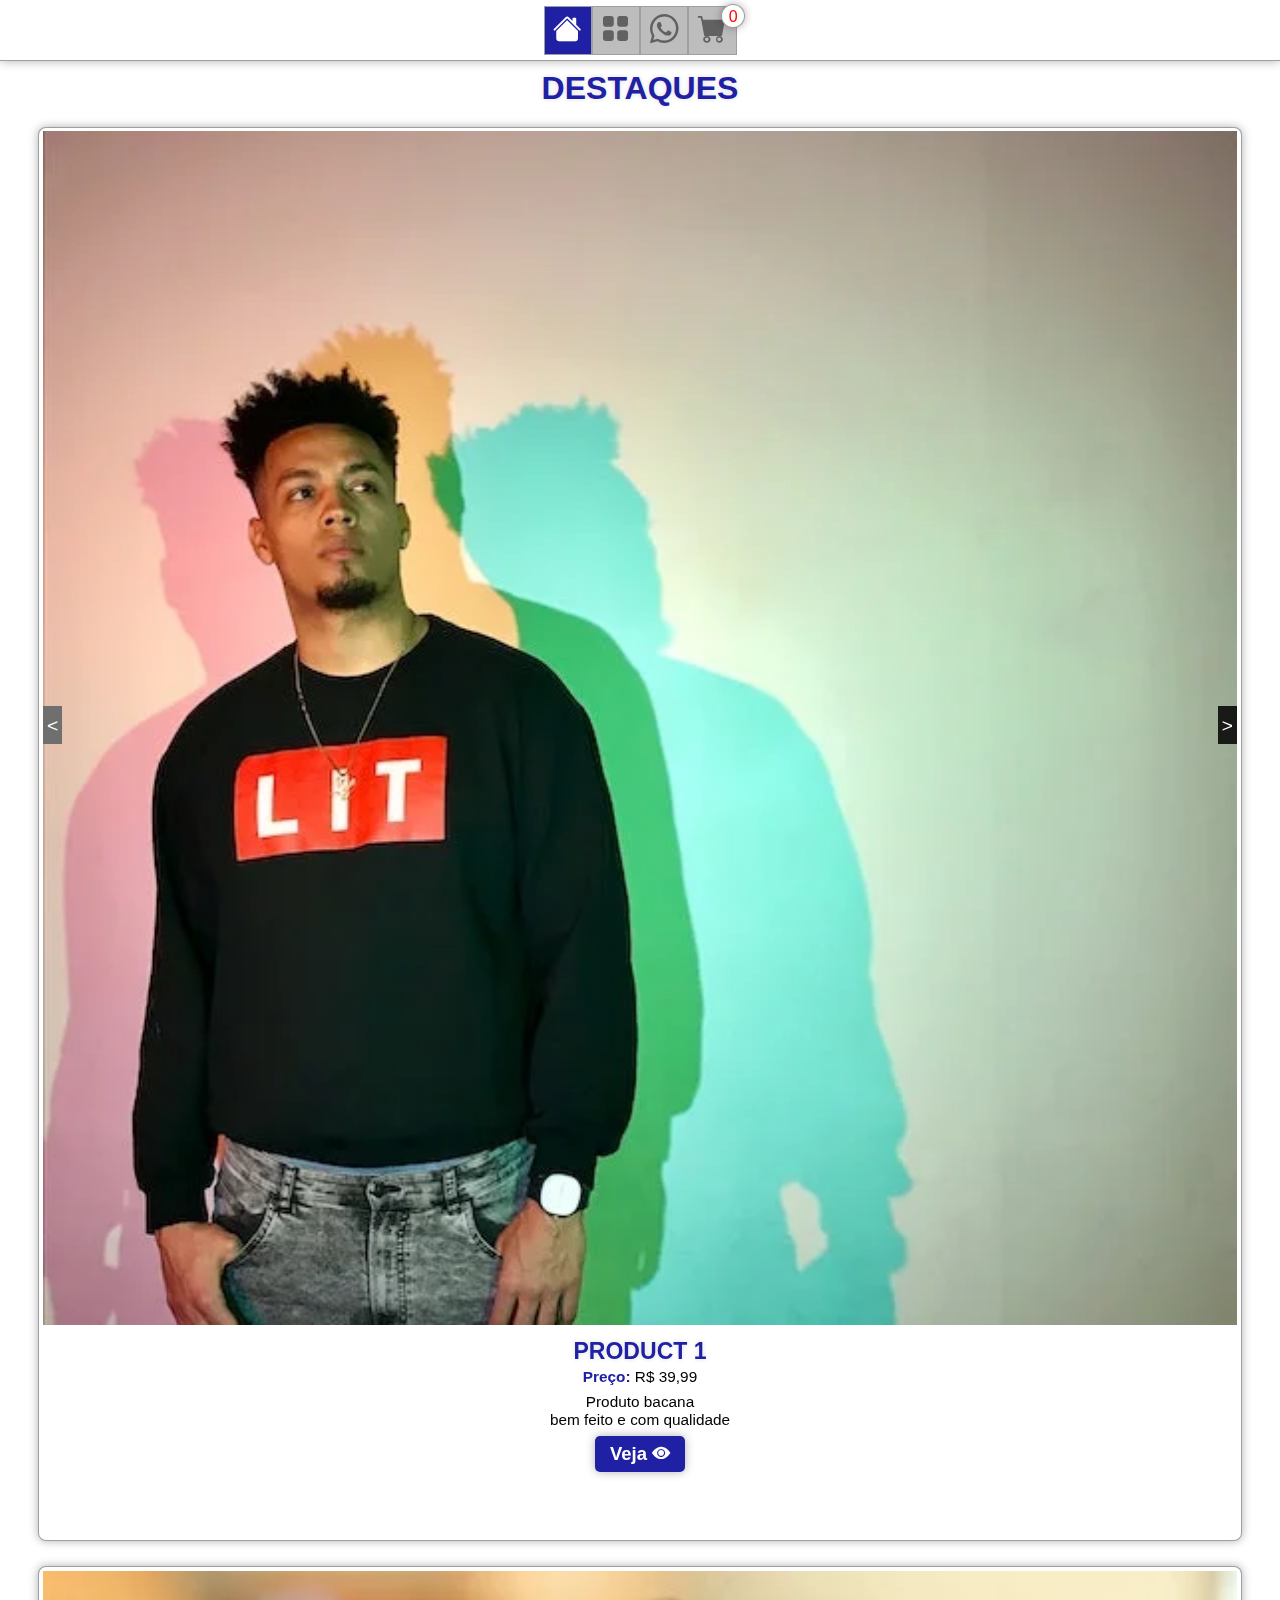
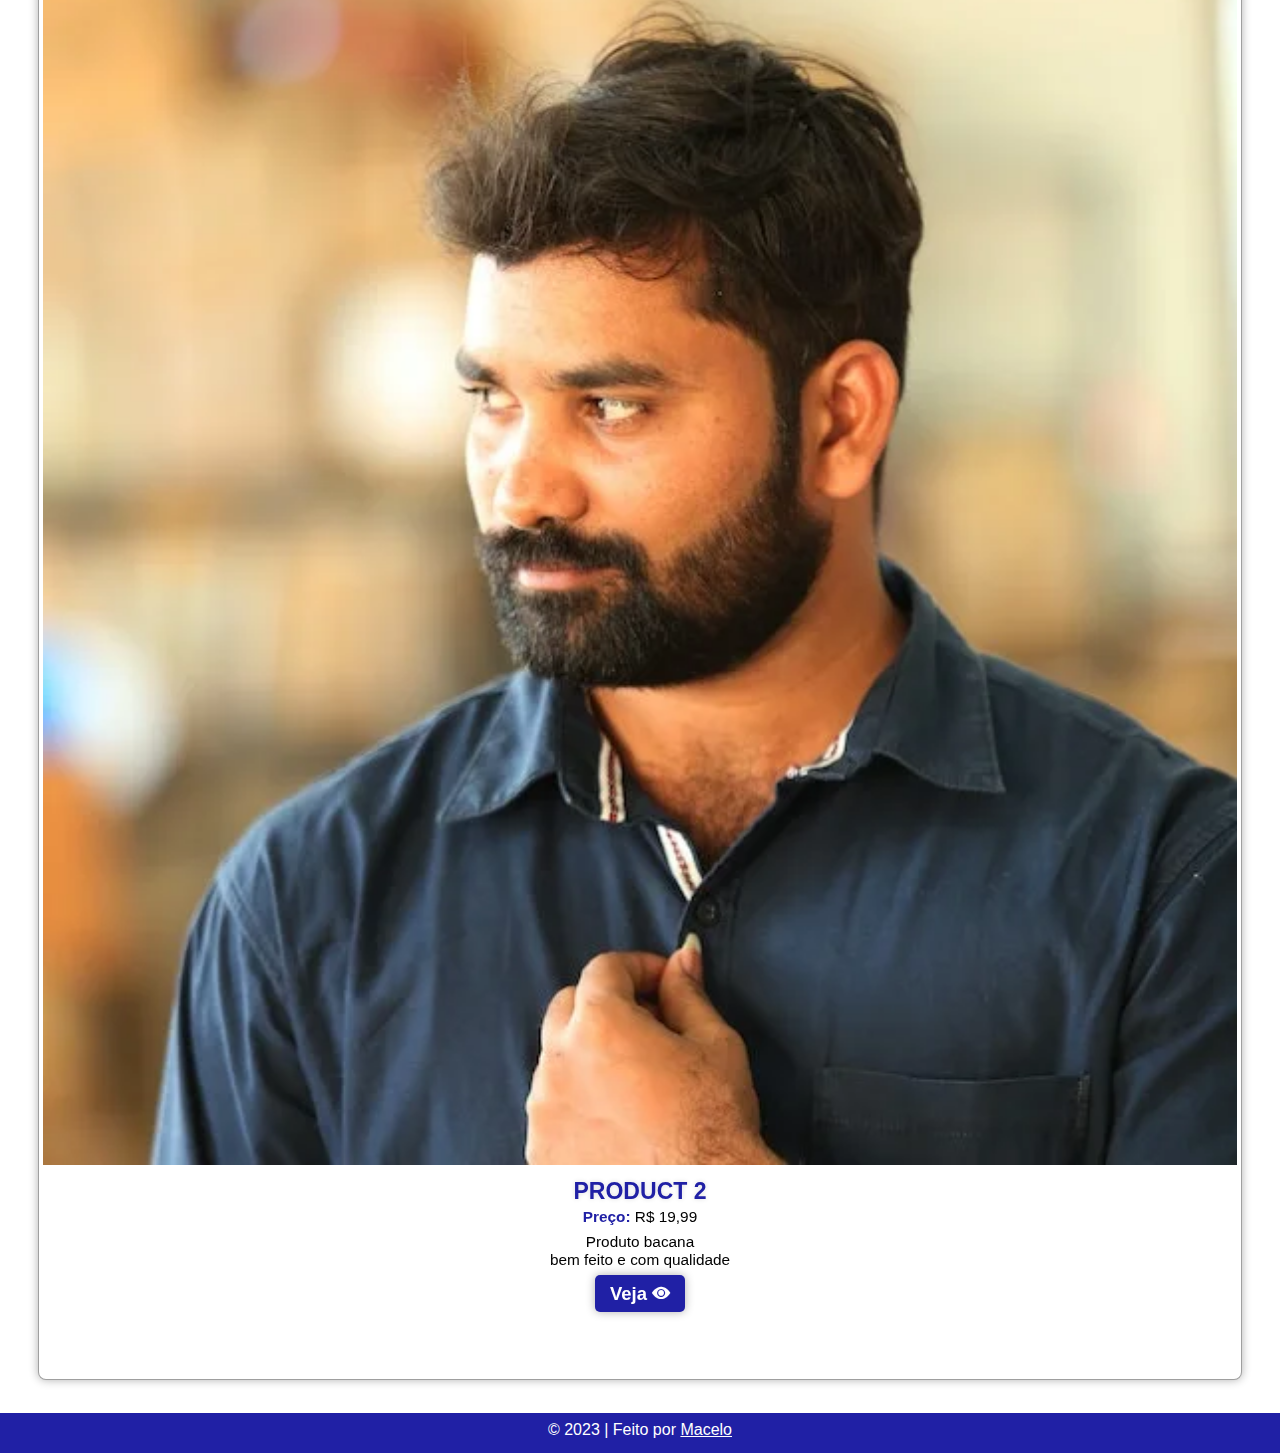
<file: index.html>
<!DOCTYPE html>
<html lang="pt-br">

<head>
    <meta charset="UTF-8">
    <title>Catalógo incrível</title>
    <link rel="stylesheet" href="src/assets/css/style.css">
    <script src="src/assets/js/index.js" type="module" defer></script>
    <link rel="stylesheet" href="https://cdn.jsdelivr.net/npm/bootstrap-icons@1.10.3/font/bootstrap-icons.css">

    <!-- SEO -->
<meta name="description" content="Catálogo de produtos">
<meta name="author" content="Marcelo">
<meta name="keywords" content=""/>

<link rel="alternate" href="" hreflang="pt-br" />
<meta name="robots" content="index, follow">

<meta name="viewport" content="width=device-width, initial-scale=1, maximum-scale=1">
<meta property="og:url" content="https://marcelo-site.github.io/flip/" />
<meta property="og:title" content="Catalogo incrível" />
<meta property="og:image" content="https://marcelo-site.github.io/flip/src/assets/img/logo.png"/>
<meta property="og:description" content="catálogo para apresentação e vendas de produtos." />
<meta name="theme-color" content="#fe2813">

<meta property="business:contact_data:country_name" content="Brasil" />
<meta property="business:contact_data:website" content="https://marcelo-site.github.io/flip/" />
<meta property="business:contact_data:region" content="PE" />
<!-- <meta property="business:contact_data:email" content="EMAIL" />
<meta property="business:contact_data:phone_number" content="TEL" /> -->

<meta name="twitter:card" content="summary" />
<meta name="twitter:description" content="DESCRIÇÃO"/>
<meta name="twitter:title" content="Catalogo de produtos" />
<meta name="twitter:image" content="https://marcelo-site.github.io/flip/src/assets/img/logo.png" />

<meta name="geo.placename" content="Pernambuco" />
<meta name="geo.region" content="BR" />
<meta name="description" content="Página para apresentação de produtos" />
<link rel="canonical" href="https://marcelo-site.github.io/flip/" />

<meta property="og:type" content="website" />
<meta property="og:locale" content="pt_BR" />
<meta name="format-detection" content="telephone=no">
<!-- SEO -->
</head>

<header class="fixed">
    <nav>
        <ul>
            <li>
                <a class="" href="#"><i class="bi bi-house-fill current"></i></a>
            </li>
            <li>
                <a href="#"><i class="bi bi-grid-fill"></i></a>
            </li>
            <li>
                <a class="" target="_blank"
                    href="https://api.whatsapp.com/send?phone=5581991869812&text=Ol%C3%A1,%20tenho%20interesse%20em%20seus%20produtos."><i
                        class="bi bi-whatsapp"></i></a>
            </li>
            <li>
                <a class="" id="cart" href="src/pages/cart.html"><span style="position: relative;"><i
                            class="bi bi-cart-fill"></i>
                        <span id="cart-qty">0</span></span></a>
            </li>
        </ul>
    </nav>
</header>

<body>
    <main>
        <div id="msg"></div>
        <h1>Destaques</h1>
        <div class="container">
            <div class="flip">
                <div class="front">
                    <div class="container-img">
                        <span class="left" style="background-color: #706f6f;"> &lt; </span>
                        <img src="src/assets/img/1689205716989-pexels-ficky-2364618.webp" alt="">
                        <img style="display: none;" src="src/assets/img/1689284591972-pexels-andrea-piacquadio-845434.webp" alt="">
                        <img style="display: none;" src="src/assets/img/1689205929024-pexels-bruna-finelli-15550125.webp" alt="">
                        <span class="right"> &gt; </span>
                    </div>
                    <div class="info">
                        <h2>Product 1</h2>
                        <p><span class="bold price">Preço:</span> R$ 39,99</p>
                        <div class="desc">
                            <p>Produto bacana</p>
                            <p>bem feito e com qualidade</p>
                        </div>
                        <button class="btn">Veja <i class="bi bi-eye-fill"></i></button>
                    </div>
                </div>
                <div class="verso">
                    <div class="virate"><button class="btn">Desvirar</button></div>
                    <div class="verso-products">
                        <div>
                            <form>
                                <input type="hidden" name="price" value="39.99">
                                <div>
                                    <img name="img" src="src/assets/img/1689205752812-pexels-devesh-pandey-2958620.webp"
                                        alt="">
                                </div>
                                <div class="info">
                                    <h2>Cor 1</h2>
                                    <p>Ref: #000</p>
                                    <div class="container-size">
                                        <p>Tamanhos: </p>
                                        <div class="sizes">
                                            <label for="p-cor1-product1">P</label>
                                            <input type="radio" name="size" id="p-cor1-product1" value="p">
                                            <label for="m-cor1-product1">M</label>
                                            <input type="radio" name="size" id="m-cor1-product1" value="m">
                                            <label for="g-cor1-product1">G</label>
                                            <input type="radio" name="size" id="g-cor1-product1" value="g">
                                        </div>
                                    </div>
                                    <div class="quant">
                                        <label for="">Quantidade:</label>
                                        <input type="number" name="qty" required id="">
                                    </div>
                                    <input class="btn" type="submit" value="Escolher">
                                </div>
                            </form>
                        </div>
                        <div>
                            <form>
                                <input type="hidden" name="price" value="39.99">
                                <div>
                                    <img name="img"
                                        src="src/assets/img/1689205896097-pexels-anastasiya-gepp-1462637.webp" alt="">
                                </div>
                                <div class="info">
                                    <h2>Cor 2</h2>
                                    <p>Ref: #000</p>
                                    <div class="container-size">
                                        <p>Tamanhos: </p>
                                        <div class="sizes">
                                            <label for="p-cor2-product1">P</label>
                                            <input type="radio" name="size" id="p-cor2-product1" value="p">
                                            <label for="m-cor2-product1">M</label>
                                            <input type="radio" name="size" id="m-cor2-product1" value="m">
                                            <label for="g-cor2-product1">G</label>
                                            <input type="radio" name="size" id="g-cor2-product1" value="g">
                                        </div>
                                    </div>
                                    <div class="quant">
                                        <label for="">Quantidade:</label>
                                        <input type="number" name="qty" required id="">
                                    </div>
                                    <input class="btn" type="submit" value="Escolher">
                                </div>
                            </form>
                        </div>
                        <div>
                            <form>
                                <input type="hidden" name="price" value="39.99">
                                <div>
                                    <img name="img"
                                        src="src/assets/img/1689205971882-pexels-ingrid-santana-1878687.webp" alt="">
                                </div>
                                <div class="info">
                                    <h2>Cor 3</h2>
                                    <p>Ref: #000</p>
                                    <div class="container-size">
                                        <p>Tamanhos: </p>
                                        <div class="sizes">
                                            <label for="p-cor3-product1">P</label>
                                            <input type="radio" name="size" id="p-cor3-product1" value="p">
                                            <label for="m-cor3-product1">M</label>
                                            <input type="radio" name="size" id="m-cor3-product1" value="m">
                                            <label for="g-cor3-product1">G</label>
                                            <input type="radio" name="size" id="g-cor3-product1" value="g">
                                        </div>
                                    </div>

                                    <div class="quant">
                                        <label for="">Quantidade:</label>
                                        <input type="number" name="qty" required id="">
                                    </div>
                                    <input class="btn" type="submit" value="Escolher">
                                </div>
                            </form>
                        </div>
                        <div>
                            <form>
                                <input type="hidden" name="price" value="39.99">
                                <div>
                                    <img name="img" src="src/assets/img/1689206156244-pexels-alisson-souto-1759622.webp"
                                        alt="">
                                </div>
                                <div class="info">
                                    <h2>Cor 4</h2>
                                    <p>Ref: #000</p>
                                    <div class="container-size">
                                        <p>Tamanhos: </p>
                                        <div class="sizes">
                                            <label for="p-cor4-product1">P</label>
                                            <input type="radio" name="size" id="p-cor4-product1" value="p">
                                            <label for="m-cor4-product1">M</label>
                                            <input type="radio" name="size" id="m-cor4-product1" value="m">
                                            <label for="g-cor4-product1">G</label>
                                            <input type="radio" name="size" id="g-cor4-product1" value="g">
                                        </div>
                                    </div>

                                    <div class="quant">
                                        <label for="">Quantidade:</label>
                                        <input type="number" name="qty" required id="">
                                    </div>
                                    <input class="btn" type="submit" value="Escolher">
                                </div>
                            </form>
                        </div>
                    </div>
                    <div id="bulets-1" class="bulets">
                        <span>
                            <div style="background-color: blue;"></div>
                        </span>
                        <span>
                            <div></div>
                        </span>
                        <span>
                            <div></div>
                        </span>
                        <span>
                            <div></div>
                        </span>
                    </div>
                </div>
            </div>
        </div>

        <div class="container">
            <div class="flip">
                <div class="front">
                    <div class="container-img">
                        <span class="left" style="background-color: #706f6f; display: none;"> &lt; </span>
                        <img name="img" src="src/assets/img/1689206752315-pexels-ravi-k-9386392.webp" alt="">
                        <!-- <img style="display: none;" src="src/assets/img/1689284883132-pexels-spencer-selover-428340.webp" alt=""> -->
                        <span class="right" style="display: none;"> &gt; </span>
                    </div>
                    <div class="info">
                        <h2>Product 2</h2>
                        <p><span class="bold price">Preço:</span> R$ 19,99</p>
                        <div class="desc">
                            <p>Produto bacana</p>
                            <p>bem feito e com qualidade</p>
                        </div>
                        <button class="btn">Veja <i class="bi bi-eye-fill"></i></button>
                    </div>
                </div>
                <div class="verso">
                    <div class="virate"><button class="btn">Desvirar</button></div>
                    <div class="verso-products">
                        <div>
                            <form>
                                <input type="hidden" name="price" value="19.99">
                                <div>
                                    <img name="img" src="src/assets/img/1689205752812-pexels-devesh-pandey-2958620.webp"
                                        alt="">
                                </div>
                                <div class="info">
                                    <h2>Cor 1</h2>
                                    <p>Ref: #000</p>
                                    <div class="container-size">
                                        <p>Tamanhos: </p>
                                        <div class="sizes">
                                            <label for="p-cor1-product2">P</label>
                                            <input type="radio" name="size" id="p-cor1-product2" value="p">
                                            <label for="m-cor1-product2">M</label>
                                            <input type="radio" name="size" id="m-cor1-product2" value="m">
                                            <label for="g-cor1-product2">G</label>
                                            <input type="radio" name="size" id="g-cor1-product2" value="g">
                                        </div>
                                    </div>

                                    <div class="quant">
                                        <label for="">Quantidade:</label>
                                        <input type="number" name="qty" required id="">
                                    </div>
                                    <input class="btn" type="submit" value="Escolher">
                                </div>
                            </form>
                        </div>
                        <div>
                            <form>
                                <input type="hidden" name="price" value="19.99">
                                <div>
                                    <img name="img"
                                        src="src/assets/img/1689205896097-pexels-anastasiya-gepp-1462637.webp" alt="">
                                </div>
                                <div class="info">
                                    <h2>Cor 2</h2>
                                    <p>Ref: #000</p>
                                    <div class="container-size">
                                        <p>Tamanhos: </p>
                                        <div class="sizes">
                                            <label for="p-cor2-product2">P</label>
                                            <input type="radio" name="size" id="p-cor2-product2" value="p">
                                            <label for="m-cor2-product2">M</label>
                                            <input type="radio" name="size" id="m-cor2-product2" value="m">
                                            <label for="g-cor2-product2">G</label>
                                            <input type="radio" name="size" id="g-cor2-product2" value="g">
                                        </div>
                                    </div>

                                    <div class="quant">
                                        <label for="">Quantidade:</label>
                                        <input type="number" name="qty" required id="">
                                    </div>
                                    <input class="btn" type="submit" value="Escolher">
                                </div>
                            </form>
                        </div>
                        <div>
                            <form>
                                <input type="hidden" name="price" value="19.99">
                                <div>
                                    <img name="img"
                                        src="src/assets/img/1689205971882-pexels-ingrid-santana-1878687.webp" alt="">
                                </div>
                                <div class="info">
                                    <h2>Cor 3</h2>
                                    <p>Ref: #000</p>
                                    <div class="container-size">
                                        <p>Tamanhos: </p>
                                        <div class="sizes">
                                            <label for="p-cor3-product2">P</label>
                                            <input type="radio" name="size" id="p-cor3-product2" value="p">
                                            <label for="m-cor3-product2">M</label>
                                            <input type="radio" name="size" id="m-cor3-product2" value="m">
                                            <label for="g-cor3-product2">G</label>
                                            <input type="radio" name="size" id="g-cor3-product2" value="g">
                                        </div>
                                    </div>

                                    <div class="quant">
                                        <label for="">Quantidade:</label>
                                        <input type="number" name="qty" required id="">
                                    </div>
                                    <input class="btn" type="submit" value="Escolher">
                                </div>
                            </form>
                        </div>
                        <div>
                            <form>
                                <input type="hidden" name="price" value="19.99">
                                <div>
                                    <img name="img" src="src/assets/img/1689283171543-pexels-bm-capture-2232981.webp"
                                        alt="">
                                </div>
                                <div class="info">
                                    <h2>Cor 4</h2>
                                    <p>Ref: #000</p>
                                    <div class="container-size">
                                        <p>Tamanhos: </p>
                                        <div class="sizes">
                                            <label for="p-cor4-product2">P</label>
                                            <input type="radio" name="size" id="p-cor4-product2" value="p">
                                            <label for="m-cor4-product2">M</label>
                                            <input type="radio" name="size" id="m-cor4-product2" value="m">
                                            <label for="g-cor4-product2">G</label>
                                            <input type="radio" name="size" id="g-cor4-product2" value="g">
                                        </div>
                                    </div>

                                    <div class="quant">
                                        <label for="">Quantidade:</label>
                                        <input type="number" name="qty" required id="">
                                    </div>
                                    <input class="btn" type="submit" value="Escolher">
                                </div>
                            </form>
                        </div>
                        <div>
                            <form>
                                <input type="hidden" name="price" value="19.99">
                                <div>
                                    <img name="img"
                                        src="src/assets/img/1689206098378-pexels-daniel-duarte-15526243.webp" alt="">
                                </div>
                                <div class="info">
                                    <h2>Cor 5</h2>
                                    <p>Ref: #000</p>
                                    <div class="container-size">
                                        <p>Tamanhos: </p>
                                        <div class="sizes">
                                            <label for="p-cor5-product2">P</label>
                                            <input type="radio" name="size" id="p-cor5-product2" value="p">
                                            <label for="m-cor5-product2">M</label>
                                            <input type="radio" name="size" id="m-cor5-product2" value="m">
                                            <label for="g-cor5-product2">G</label>
                                            <input type="radio" name="size" id="g-cor5-product2" value="g">
                                        </div>
                                    </div>

                                    <div class="quant">
                                        <label for="">Quantidade:</label>
                                        <input type="number" name="qty" required id="">
                                    </div>
                                    <input class="btn" type="submit" value="Escolher">
                                </div>
                            </form>
                        </div>
                    </div>
                    <div id="bulets-2" class="bulets">
                        <span>
                            <div style="background-color: blue;"></div>
                        </span>
                        <span>
                            <div></div>
                        </span>
                        <span>
                            <div></div>
                        </span>
                        <span>
                            <div></div>
                        </span>
                        <span>
                            <div></div>
                        </span>
                    </div>
                </div>
            </div>
        </div>

    </main>
    <footer>
        <p>&copy; 2023 | Feito por <a target="_blank" href="https://www.instagram.com/marcelosouza5224/">Macelo</a></p>
    </footer>

</body>

</html>
</file>
<file: src/assets/css/style.css>
* {
    margin: 0;
    padding: 0;
    box-sizing: border-box;
    font-family: sans-serif;
}

:root {
    --primary-color: #2020a5;
    --border-color: #00000060;
    --shadow-color: #00000050;
}

nav ul {
    padding: .15em 0;
    display: flex;
    justify-content: center;
}

nav ul li {
    border: 1px solid var(--border-color);
    list-style: none;
}

.fixed {
    height: 3.8em;
    position: fixed;
    width: 100vw;
    z-index: 1000;
    padding: 0.2em 0;
    box-shadow: 0px 0px 10px var(--shadow-color);
    background-color: #ffffff;
    border-bottom: 1px solid var(--border-color);
}

header {
    top: 0px;
    left: 0;
}

.bottom {
    bottom: 0;
    left: 0;
    text-align: center;
    padding: 0.4em 0
}

.bottom.fixed {
    font-size: 1.4em;
    height: 2.4em;
}

.bottom.fixed .btn {
    font-size: .8em;
    padding: .25em .5em;
    margin: 0 .5em;
}

header .btn {
    font-size: .9em;
}

#cart span span {
    position: absolute;
    top: -22px;
    left: 32px;
    color: red;
    background-color: white;
    height: 24px;
    width: 24px;
    text-align: center;
    border-radius: 50%;
    padding: 3px;
    box-shadow: 0px 0px 8px var(--shadow-color);
    border: 1px solid var(--border-color);
}

nav ul li a {
    text-decoration: none;
    color: var(--primary-color);
}

nav ul li i,
nav ul li .svg {
    font-size: 1.8em;
    padding: 0.25em 0.3em;
    display: inline-block;
    height: 100%;

    background-color: #BDBDBD;
    color: #616161;
}

nav ul li i.current {
    background-color: var(--primary-color);
    color: #ffffff;
}

main {
    min-height: calc(100vh - 60px);
    display: grid;
    grid-template-columns: repeat(1, 1fr);
    margin: 3.2em auto 20px;
}

h1,
h2 {
    text-transform: uppercase;
    text-align: center;
    margin: 0.6em 0 0.2em;
    color: var(--primary-color);
    text-shadow: 0px 0px 5px #00000024;
}

.container {
    font-size: .8em;
    margin: 0 auto;
    position: relative;
    width: 94vw;
    height: 100vh;
    margin: 1em auto;
}

.container img {
    width: 94vw;
}

.flip {
    position: absolute;
    width: 100%;
    height: 100%;
    transform-style: preserve-3d;
    transition: .5s;
}

.front,
.verso {
    position: absolute;
    width: 100%;
    height: 100%;
    background-color: white;
    border-radius: 8px;
    overflow: hidden;
    border: 1px solid var(--border-color);
    box-shadow: 0px 0px 10px var(--shadow-color);
    backface-visibility: hidden;
}

.front {
    padding: .3em;
    background-size: cover;
}

.front img,
.verso img {
    width: 100%;
}

.container-img {
    position: relative;
}

.left,
.right {
    position: absolute;
    top: 48%;
    height: 2em;
    background-color: #000000d9;
    color: white;
    font-size: 1.5em;
    padding: 0.5em 0.2em;
}

.right {
    right: 0;
}

.info {
    font-size: 1.2em;
    display: flex;
    flex-direction: column;
    align-items: center;
    gap: 2px;
    margin: 0.6em 0;
    transform-style: preserve-3d;
}

.info h2,
.info h3 {
    text-transform: uppercase;
    margin: 0;
    margin-top: -0.5em;
    color: #2020a5;
    margin: .05em 0;
}

.container-size {
    display: flex;
    align-items: center;
    justify-content: center;
    gap: .5em;
}

.sizes {
    display: flex;
    justify-content: center;
    gap: 0.5em;
    margin: 0.3em 0;
}

.sizes label {
    padding: 0.2em 0.3em;
    border-radius: 3px;
    border: 1px solid var(--border-color);
    box-shadow: 1px 0px 2px var(--shadow-color);
}

.quant input {
    width: 80px;
    font-size: 1em;
    padding: 2px;
    margin-bottom: .3em;
}

.info label.checked {
    font-size: 1.2em;
    transform: scale(1.2);
    color: red;
}

input[type='radio'] {
    display: none;
}

.desc {
    margin: .3em 0;
    text-align: center;
}

.bold {
    font-weight: bold;
    color: #2020a5;
}


.btn {
    text-decoration: none;
    font-size: 1.2em;
    padding: 0.4em 0.8em;
    font-weight: bold;
    background-color: var(--primary-color);
    color: white;
    border: none;
    border-radius: 5px;
    box-shadow: 0px 0px 10px var(--shadow-color);
}

.btn:active {
    transform: scale(1.05);
    margin-top: -1px;
    box-shadow: -1px 3px 0px rgb(0 0 0 / 50%);
}

.verso {
    padding-top: 5px;
    transform: rotateY(180deg);
    height: auto;
}

.verso>div {
    overflow-x: auto;
    display: grid;
    grid-template-columns: repeat(4, 1fr);
    gap: .5em;
}

.verso-products {
    padding-right: 10px;
    padding-left: 10px;
}

.verso>div>div {
    border: 1px solid var(--border-color);
    border-radius: 5px;
    margin-top: 30px;
    width: 88vw;
    padding: 0.25em;
    box-shadow: 0px 0px 10px var(--shadow-color)
}

div.virate {
    background-color: #000000c2;
    display: flex;
    justify-content: center;
    padding: 0.2em;
    position: fixed;
    width: 100%;
    top: 0;
    left: 0;
    height: 34px;
    z-index: 10000;
    font-size: 1.2em;
}

div.virate .btn {
    padding: 0.2em 0.8em;
}

div.bulets {
    display: flex;
    justify-content: center;
    gap: 0.5em;
}

.bulets span {
    margin: .5em;
}

.bulets span div {
    display: inline-block;
    height: 1.2em;
    width: 1.2em;
    color: black;
    background-color: #9ea2ae;
    border-radius: 50%;
}

.message {
    text-align: center;
    width: 18em;
    padding: 1em 3em;
    position: fixed;
    top: 5em;
    right: 3em;
    border-radius: 5px;
    z-index: 1000;
    transform-style: preserve-3d;
    animation: slidein .5s cubic-bezier(0.25, 0.46, 0.45, 0.94) both;
}

.alert {
    background-color: #f7e096;
    color: #856404;
}

.sucess {
    color: #155724;
    background-color: #d4edda;
    border-color: #c3e6cb;
}

@keyframes slidein {
    0% {
        transform: translateX(5em);
        opacity: 0;
    }

    100% {
        transform: translateX(0);
        opacity: 1;
    }
}

.message::before {
    content: "";
    position: absolute;
    left: 0;
    bottom: 0;
    height: 5px;
    width: 0;
    background-color: rgba(0, 0, 0, 0.2);
    animation: time 3s forwards;
}

@keyframes time {
    0% {
        width: 0px;
    }

    100% {
        width: 100%;
    }
}

.subtotal {
    position: relative;
    border-top: 1px solid var(--border-color);
    width: 100%;
    text-align: center;
    color: red;
    padding: .35em;
}

.del {
    border: none;
    position: absolute;
    top: 3px;
    z-index: 100;
    right: -3px;
    color: red;
    font-size: 1.5em;
    padding: 0px 5px 1px;
    background-color: transparent;
}

@media print {
    .del {
        display: none;
    }
}

footer {
    text-align: center;
    height: 40px;
    background-color: var(--primary-color);
    color: white;
    padding: 0.5em 0;
}

footer a {
    color: white;
}

.hand {
    position: absolute;
    top: 25%;
    left: 10%;
    transform-style: preserve-3d;
    animation: slide 3s cubic-bezier(0.25, 0.46, 0.45, 0.94) both;
}

@keyframes slide {
    0% {
        transform: translateX(60vw);
        opacity: 0;
    }

    25% {
        opacity: 1;
    }

    75% {
        opacity: 1;
    }

    100% {
        transform: translateX(0vw);
        opacity: 0;
    }
}

.hand img {
    width: 20vw;
}

.tot {
    font-size:1.15em;
    text-align: center;
    margin-top: 0.5em;
    text-shadow: 0px 0px 5px #00000010;
}
</file>
